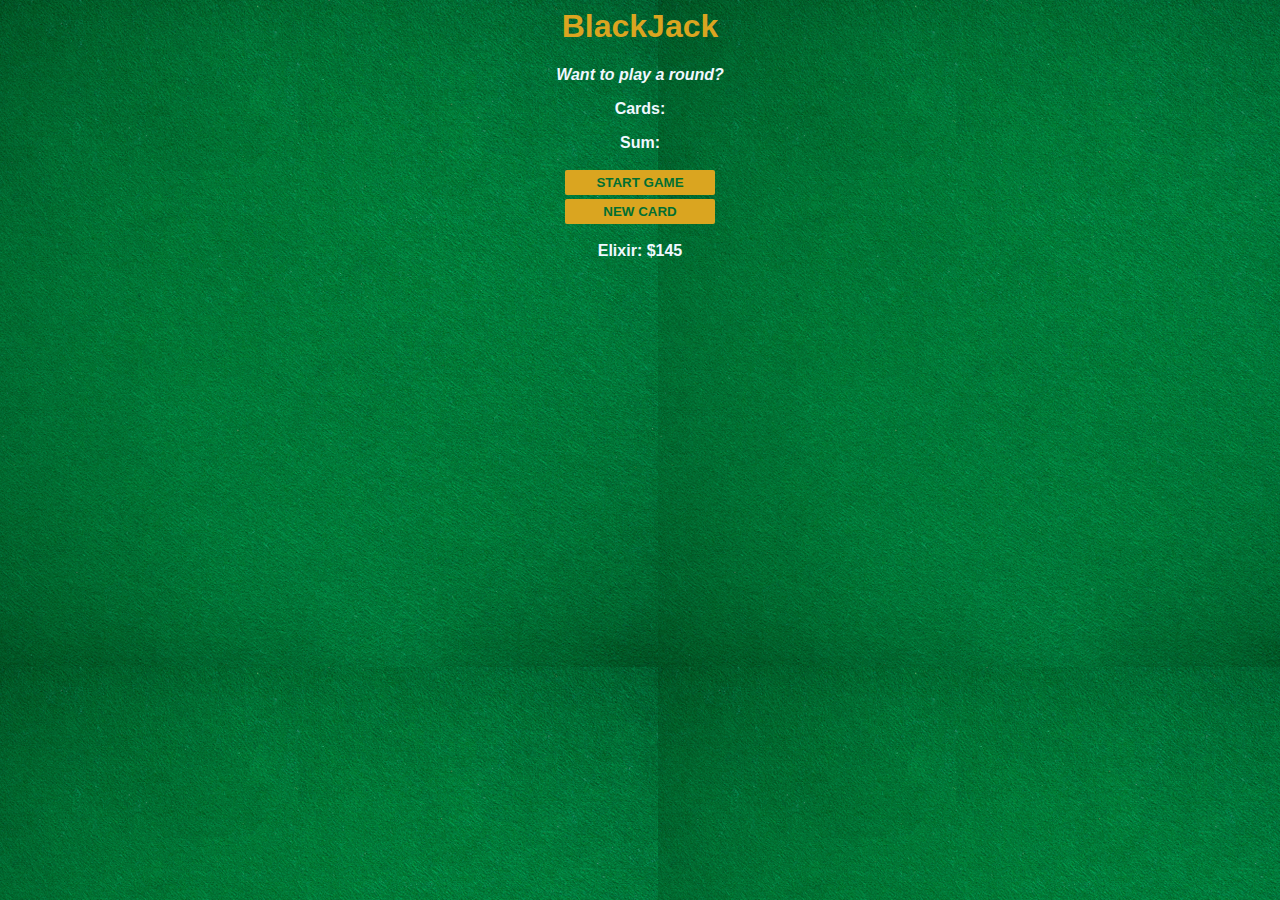
<file: JavaScript/Blackjack/index.html>
<html>
  <head>
    <link rel="stylesheet" href="index.css" />
  </head>
  <body>
    <h1>BlackJack</h1>
    <p id="message-el">Want to play a round?</p>
    <p id="cards-el">Cards:</p>
    <p id="sum-el">Sum:</p>
    <button onclick="startGame()">START GAME</button><br />
    <button onclick="newCard()">NEW CARD</button>
    <p id="player-el"></p>
    <script src="index.js"></script>
  </body>
</html>
</file>
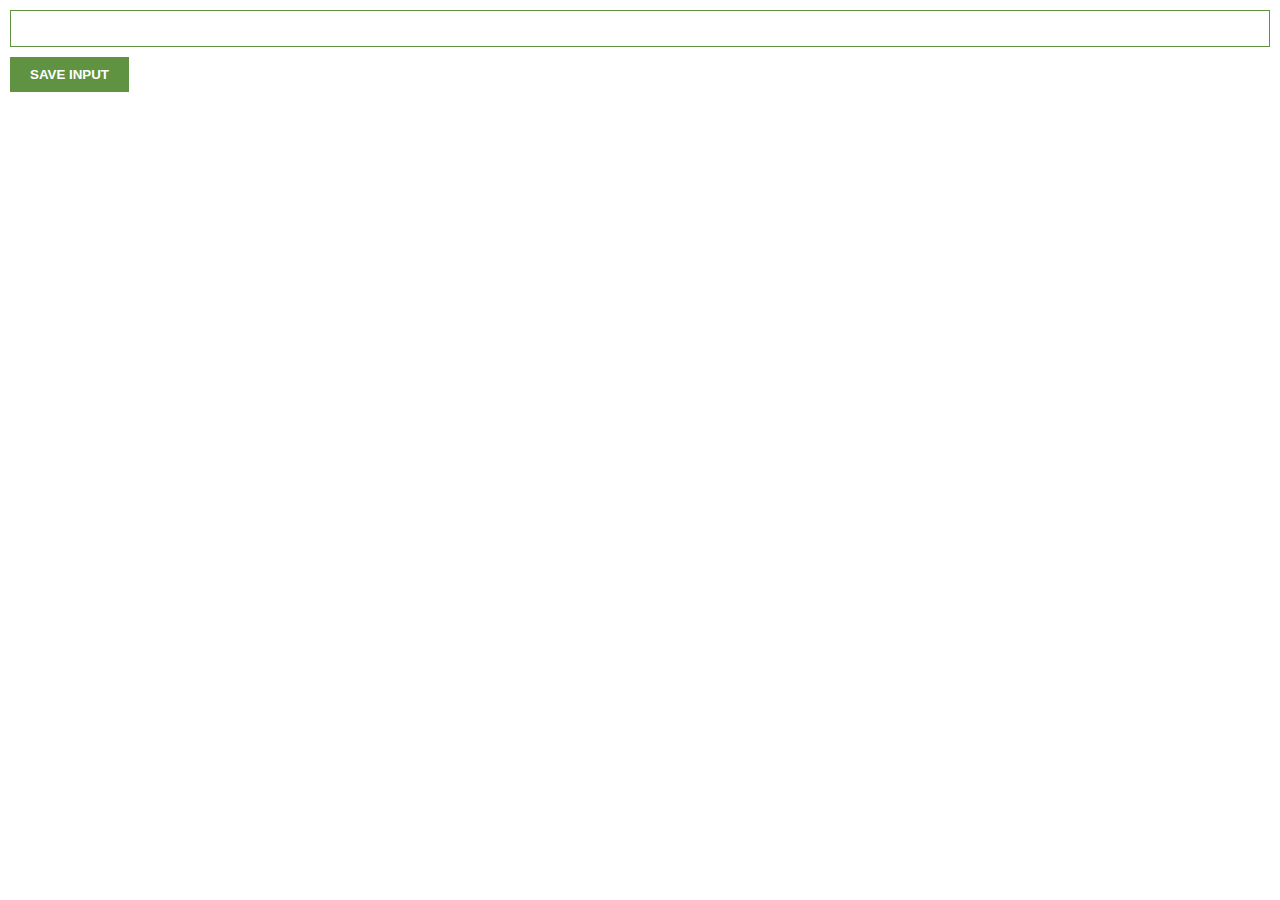
<file: JavaScript/Building a Chrome Extension/index.html>
<html>
  <head>
    <link rel="stylesheet" href="index.css" />
  </head>
  <body>
    <input type="text" id="input-el" />
    <button id="input-btn">SAVE INPUT</button>
    <ul id="ul-el"></ul>
    <script src="index.js"></script>
  </body>
</html>
</file>
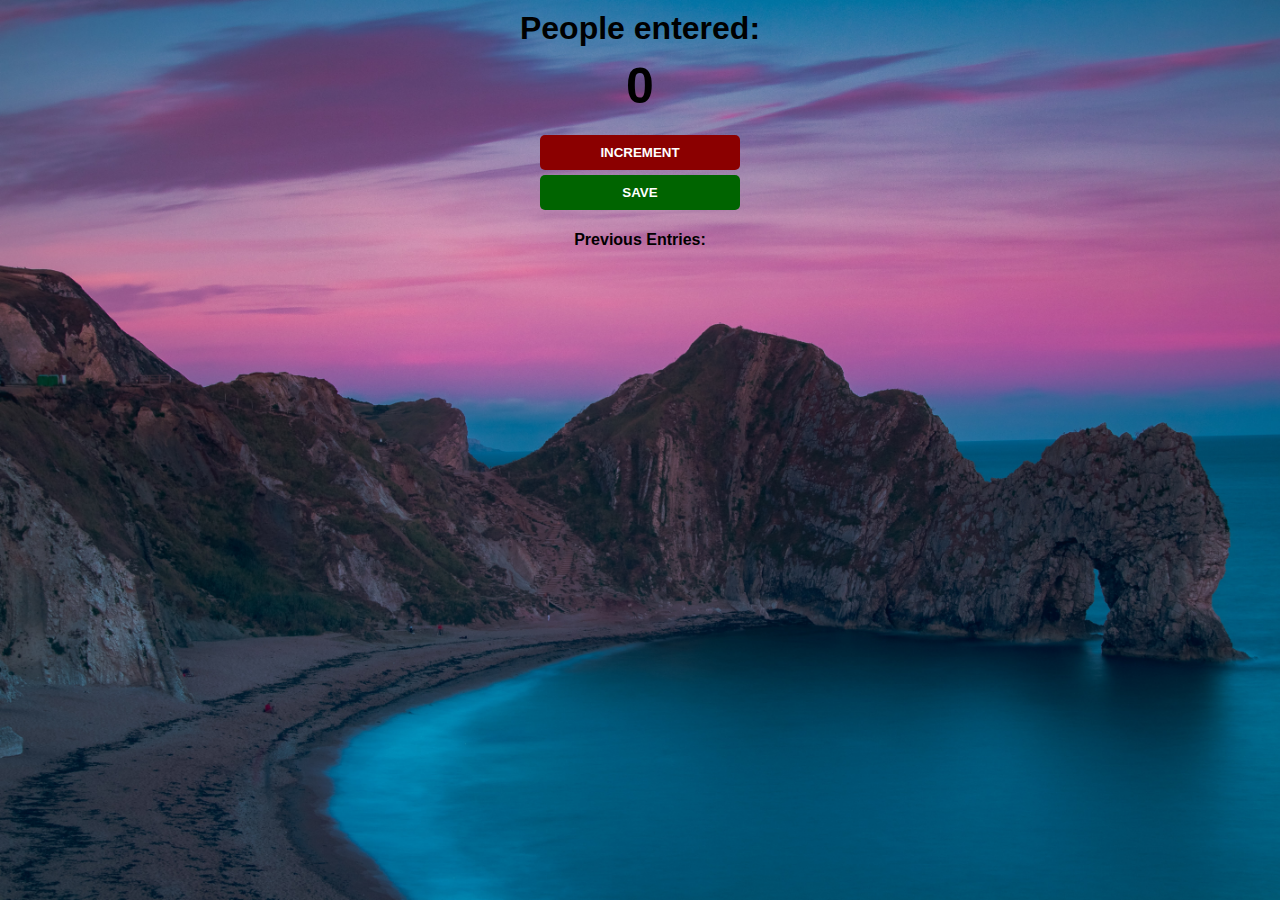
<file: JavaScript/Passenger Counter/index.html>
<html>
  <head>
    <link rel="stylesheet" href="index.css" />
  </head>
  <body>
    <h1>People entered:</h1>
    <h2 id="count-el">0</h2>
  </body>
  <button id="increment-btn" onclick="increment()">INCREMENT</button
  ><br />
  <button id="save-btn" onclick="save()">SAVE</button>
  <p id="save-el">Previous Entries:</p>
  <script src="index.js"></script>
</html>
</file>
<file: JavaScript/Blackjack/index.css>
body {
  font-family: "Trebuchet MS", "Lucida Sans Unicode", "Lucida Grande",
    "Lucida Sans", Arial, sans-serif;
  background-image: url("table.png");
  text-align: center;
  color: aliceblue;
  font-weight: bold;
}

h1 {
  color: goldenrod;
}

#message-el {
  font-style: italic;
}

button {
  background: goldenrod;
  color: #016f32;
  width: 150px;
  font-weight: bold;
  padding-top: 5px;
  padding-bottom: 5px;
  border: none;
  border-radius: 2px;
  margin-bottom: 2px;
  margin-top: 2px;
}
</file>
<file: JavaScript/Building a Chrome Extension/index.css>
body {
  margin: 0;
  padding: 10px;
  font-family: Arial, Helvetica, sans-serif;
  min-width: 400px;
}

input {
  width: 100%;
  border: 1px solid#5f9341;
  padding: 10px;
  box-sizing: border-box;
  margin-bottom: 10px;
}

button {
  color: white;
  background: #5f9341;
  font-weight: bold;
  padding: 10px 20px;
  border: none;
}

ul {
  margin-top: 20px;
  list-style: none;
  padding-left: 0;
}

li {
  margin-top: 5px;
}

/* Only target anchor tags inside a list so li a */
li a {
  color: #5f9341;
}
</file>
<file: JavaScript/Passenger Counter/index.css>
body {
  background-image: url("station.jpg");
  background-size: cover;
  font-family: -apple-system, BlinkMacSystemFont, "Segoe UI", Roboto, Oxygen,
    Ubuntu, Cantarell, "Open Sans", "Helvetica Neue", sans-serif;
  font-weight: bold;
  text-align: center;
}

h1 {
  margin-top: 10px;
  margin-bottom: 10px;
}

h2 {
  font-size: 50px;
  margin-top: 0;
  margin-bottom: 20px;
}

button {
  border: none;
  padding-top: 10px;
  padding-bottom: 10px;
  color: white;
  font-weight: bold;
  width: 200px;
  margin-bottom: 5px;
  border-radius: 5px;
}

#increment-btn {
  background: darkred;
}

#save-btn {
  background: darkgreen;
}
</file>
